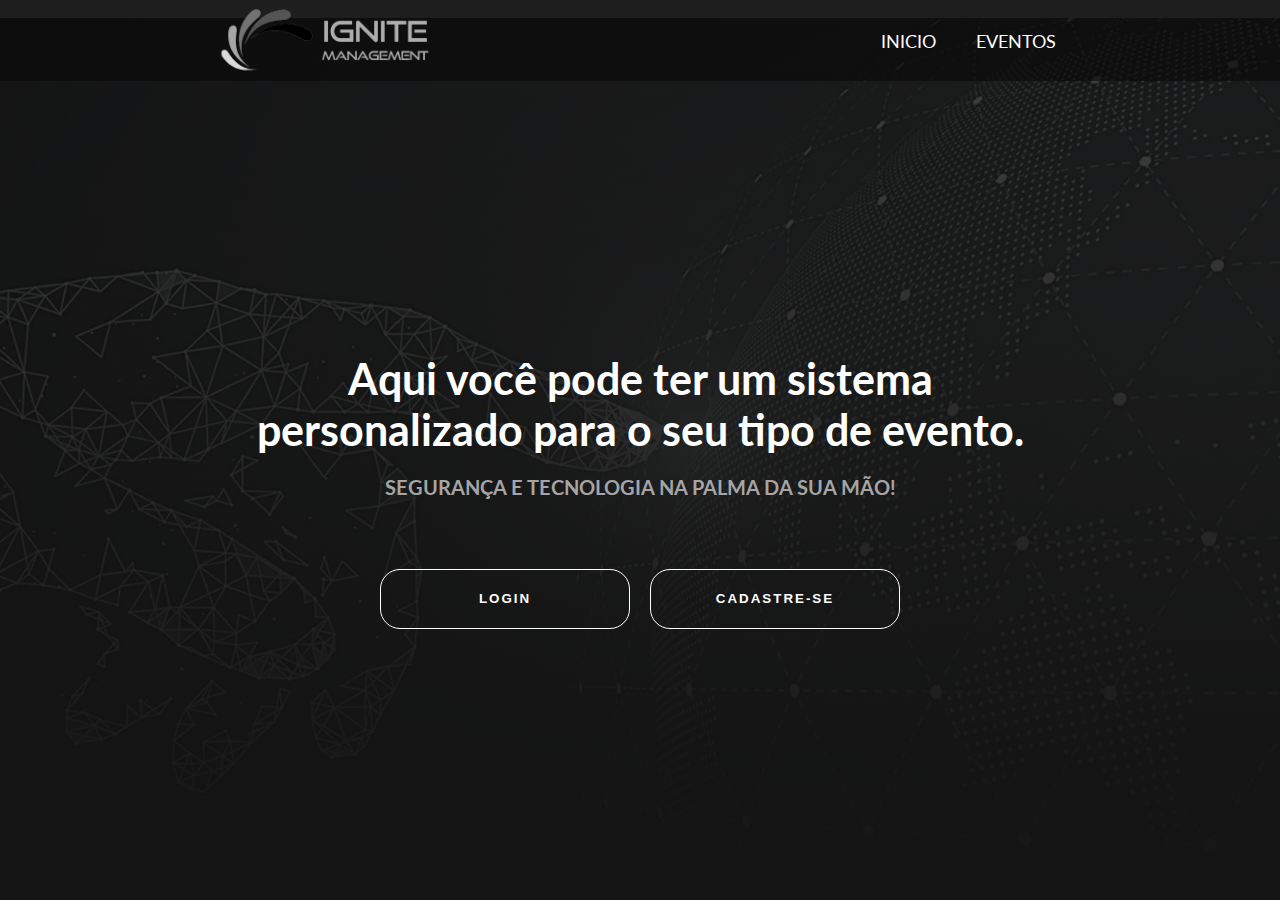
<file: index.html>
<!DOCTYPE html>
<html lang="pt-br">

<head>
    <meta charset="UTF-8">
    <meta http-equiv="X-UA-Compatible" content="IE=edge">
    <meta name="viewport" content="width=device-width, initial-scale=1.0">
    <title>Ignite Eventos</title>
    <link rel="stylesheet" href="Styles/menu_geral.css">
    <link rel="stylesheet" href="Styles/style_index.css">
</head>

<body>
    <header>
        <div class="menu-content">
            <a href="index.html"><img src="Image/1-removebg-preview.png"></a>
            <nav class="header-menu">
                <ul class="list-itens">
                    <li><a href="index.html">Inicio</a></li>
                    <li><a href="eventos.html">Eventos</a></li>
                </ul>
            </nav>
        </div>
    </header>

    <main>
        <div class="main-content">
            <h1 class="texto-principal">Aqui você pode ter um sistema personalizado para o seu tipo de evento.</h1>
            <h2 class="segundo-texto">Segurança e Tecnologia na palma da sua mão!</h2>

            <div class="btns">
                <button onclick="telaLogin()" class="jaTemConta">Login</button>
                <button onclick="telaCadastro()" class="criarConta">Cadastre-se</button>
            </div>
        </div>
    </main>

    <script src="JavaScript/index.js"></script>
</body>

</html>
</file>
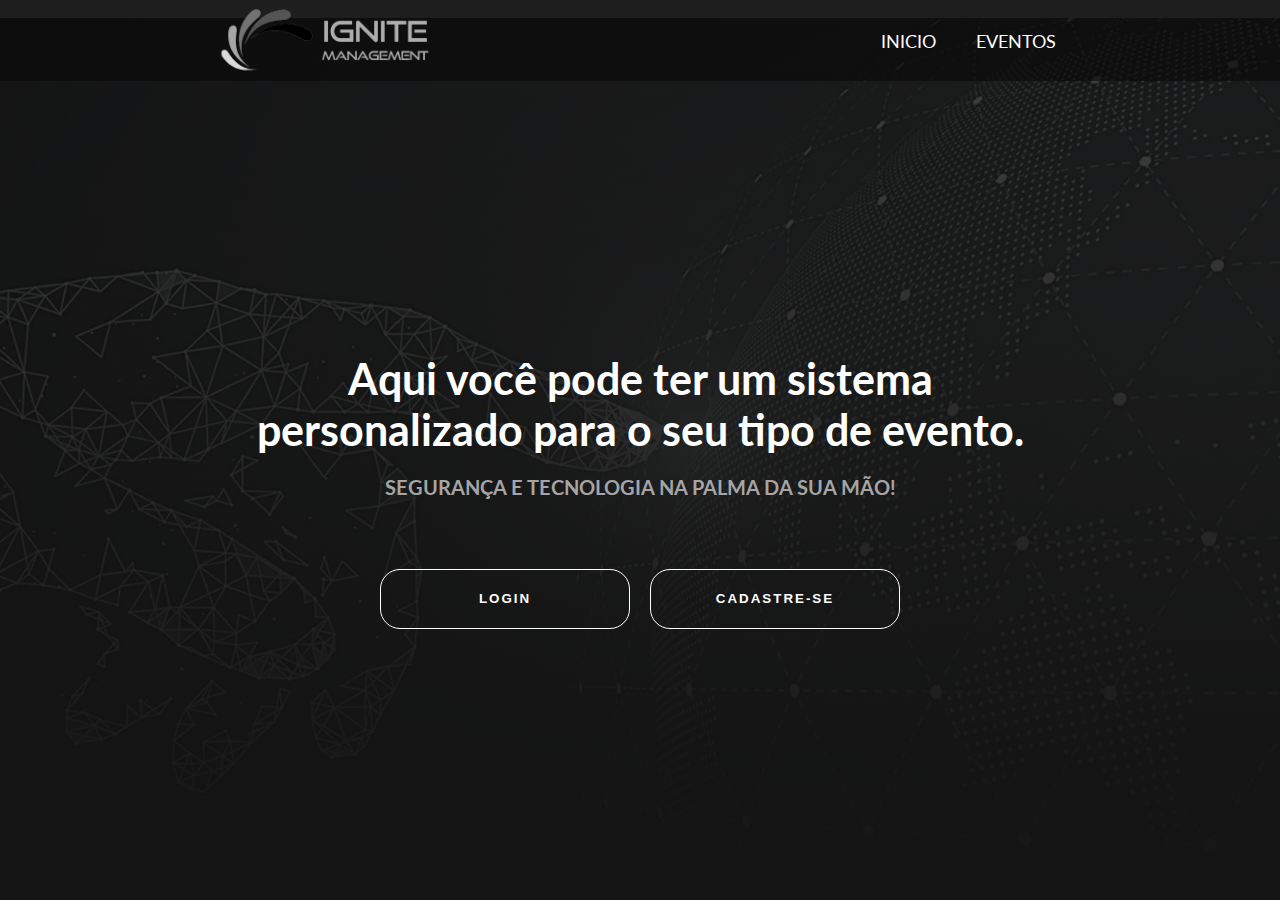
<file: Projeto_Primeiro_Semestre/index.html>
<!DOCTYPE html>
<html lang="pt-br">

<head>
    <meta charset="UTF-8">
    <meta http-equiv="X-UA-Compatible" content="IE=edge">
    <meta name="viewport" content="width=device-width, initial-scale=1.0">
    <title>Ignite</title>
    <link rel="stylesheet" href="Styles/menu_geral.css">
    <link rel="stylesheet" href="Styles/style_index.css">
</head>

<body>
    <header>
        <div class="menu-content">
            <a href="index.html"><img src="Image/1-removebg-preview.png"></a>
            <nav class="header-menu">
                <ul class="list-itens">
                    <li><a href="index.html">Inicio</a></li>
                    <li><a href="eventos.html">Eventos</a></li>
                </ul>
            </nav>
        </div>
    </header>

    <main>
        <div class="main-content">
            <h1 class="texto-principal">Aqui você pode ter um sistema personalizado para o seu tipo de evento.</h1>
            <h2 class="segundo-texto">Segurança e Tecnologia na palma da sua mão!</h2>

            <div class="btns">
                <button onclick="telaLogin()" class="jaTemConta">Login</button>
                <button onclick="telaCadastro()" class="criarConta">Cadastre-se</button>
            </div>
        </div>
    </main>

    <script src="JavaScript/index.js"></script>
</body>

</html>
</file>
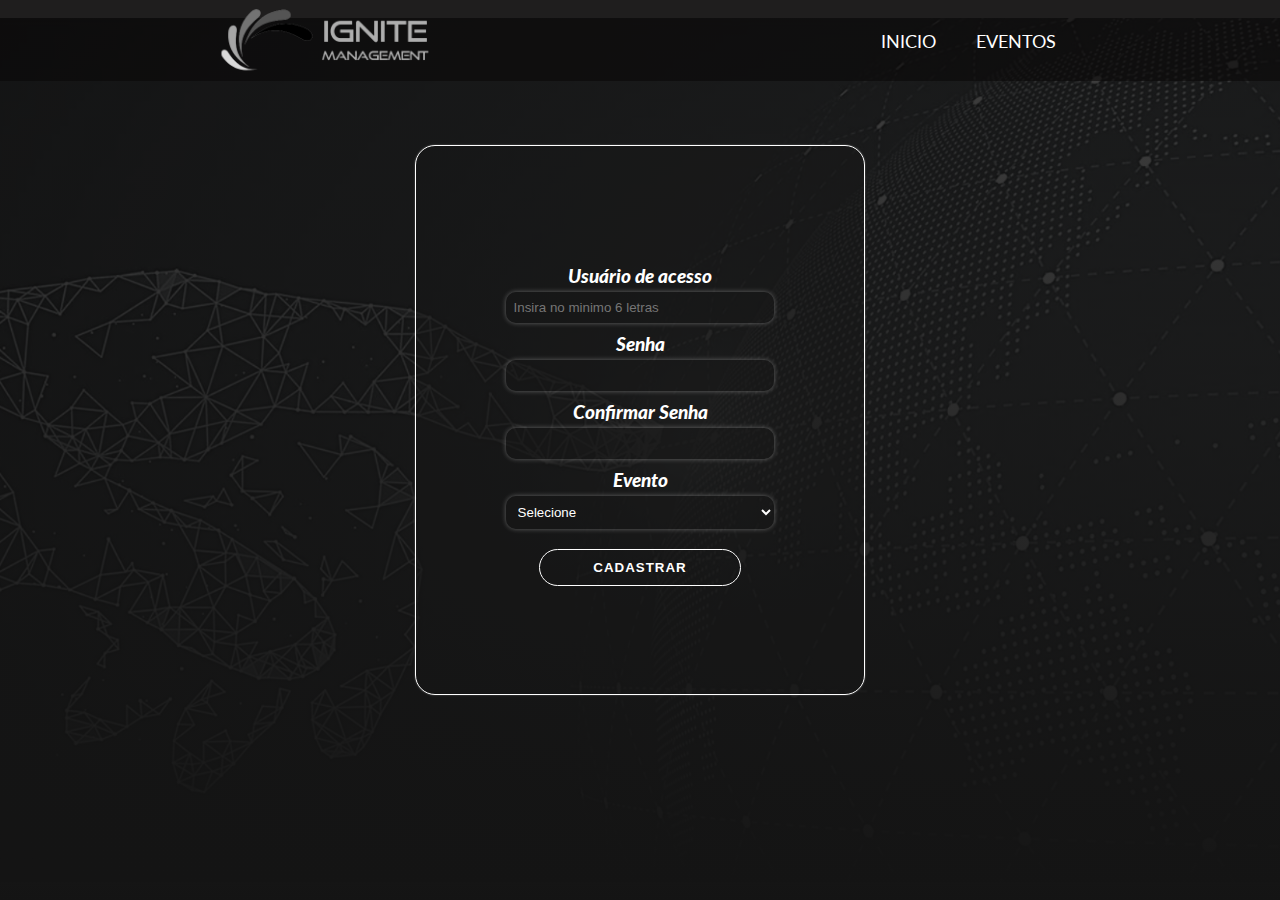
<file: cadastro.html>
<!DOCTYPE html>
<html lang="pt-br">

<head>
    <meta charset="UTF-8">
    <meta http-equiv="X-UA-Compatible" content="IE=edge">
    <meta name="viewport" content="width=device-width, initial-scale=1.0">
    <title>Cadastro Eventos Ignite</title>
    <link rel="stylesheet" href="Styles/menu_geral.css">
    <link rel="stylesheet" href="Styles/style_cadastro.css">
</head>

<body>
    <header>
        <div class="menu-content">
            <a href="index.html"><img src="Image/1-removebg-preview.png"></a>
            <nav class="header-menu">
                <ul class="list-itens">
                    <li><a href="index.html">Inicio</a></li>
                    <li><a href="eventos.html">Eventos</a></li>
                </ul>
            </nav>
        </div>
    </header>

    <main class="main">
        <form>
            <div class="main-login">
                <div class="formulario">
                    <label for="usuario" id="labelUsuario">Usuário de acesso</label>
                    <input type="text" name="usuario" id="usuario" placeholder="Insira no minimo 6 letras">
                
                    <label for="senha" id="labelSenha">Senha</label>
                    <input type="password" name="senha" id="senha">
                
                    <label for="senhaConfirm" id="labelSenhaConfirm">Confirmar Senha</label>
                    <input type="password" name="senha" id="senhaConfirm">

                    <label for="eventos">Evento</label>
                    <select id="select_evento">
                        <option value="0">Selecione</option>
                        <option value="2020" disabled>JIUDesc 2019</option>
                        <option value="2021" disabled>RD Summit 2021</option>
                        <option value="2022">JIUDesc 2022</option>
                    </select>
                    <button onclick="cadastrar()">Cadastrar</button>
                </div>
            </div>
        </form>
    </main>

    <script src="JavaScript/Eventos.js"></script>
    <script src="JavaScript/cadastro.js"></script>
</body>

</html>
</file>
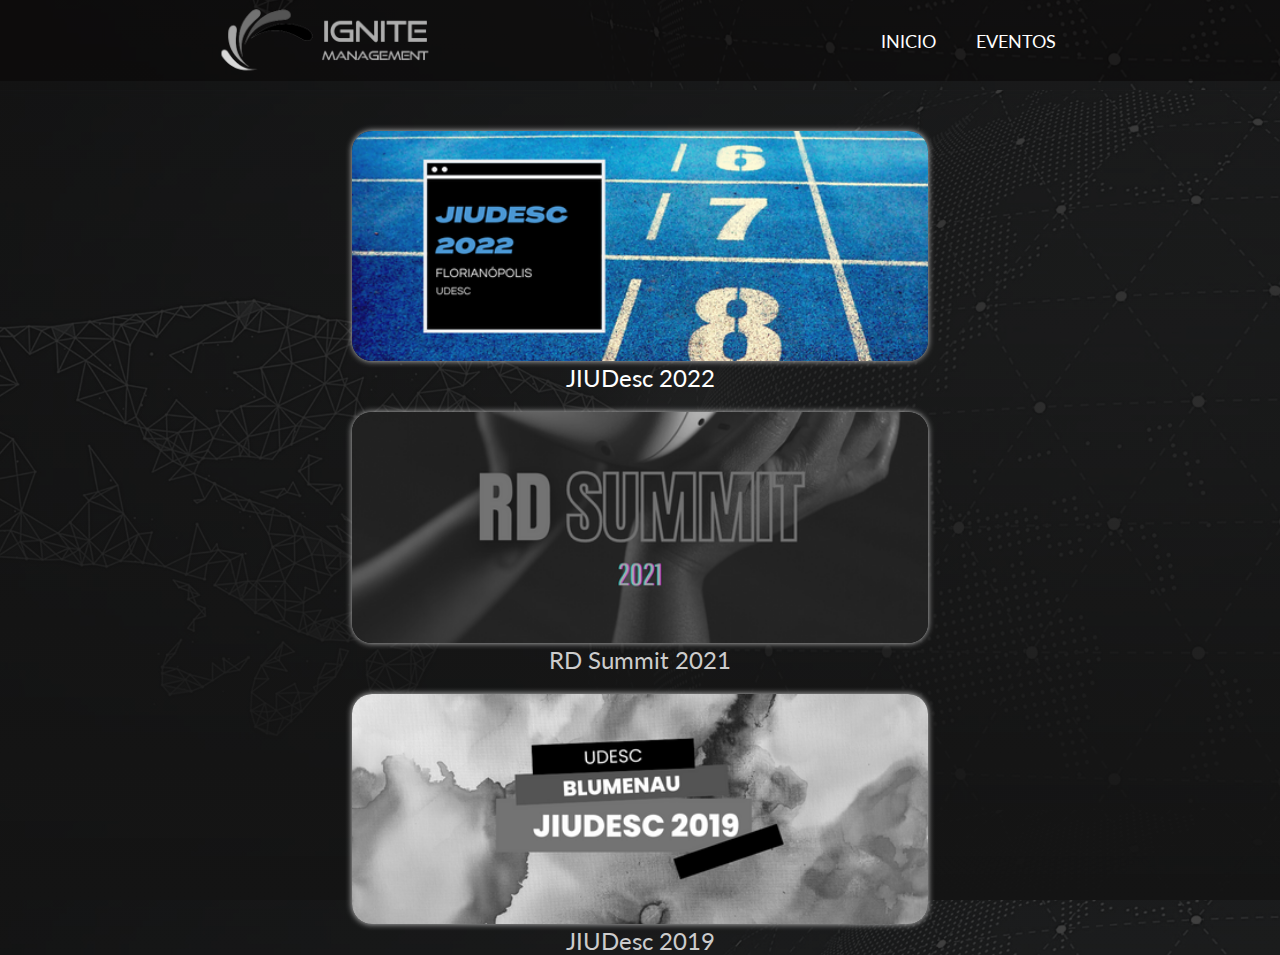
<file: eventos.html>
<!DOCTYPE html>
<html lang="en">
<head>
    <meta charset="UTF-8">
    <meta http-equiv="X-UA-Compatible" content="IE=edge">
    <meta name="viewport" content="width=device-width, initial-scale=1.0">
    <title>Eventos Ignite</title>
    <link rel="stylesheet" href="Styles/menu_geral.css">
    <link rel="stylesheet" href="Styles/eventos.css">
</head>
<body>
    <header>
        <div class="menu-content">
            <a href="index.html"><img src="Image/1-removebg-preview.png"></a>
            <nav class="header-menu">
                <ul class="list-itens">
                    <li><a href="index.html">Inicio</a></li>
                    <li><a href="eventos.html">Eventos</a></li>
                </ul>
            </nav>
        </div>
    </header>

    <main>
        <div class="content-banners">
            <div class="content-img">
                <a href="login.html"><img src="Image/banner 3.png"></a>
                <p>JIUDesc 2022</p> <!-- Texto p/ imagem do banner -->
            </div>
            <div class="content-img">
                <img src="Image/banner 2.png" class="banner2">
                <p style="color: #CCC;">RD Summit 2021</p> <!-- Texto p/ imagem do banner -->
            </div>
            <div class="content-img">
                <img src="Image/banner 1.png" class="banner1">
                <p style="color: #CCC;">JIUDesc 2019</p> <!-- Texto p/ imagem do banner -->
            </div>
        </div>
    </main>
</body>
</html>
</file>
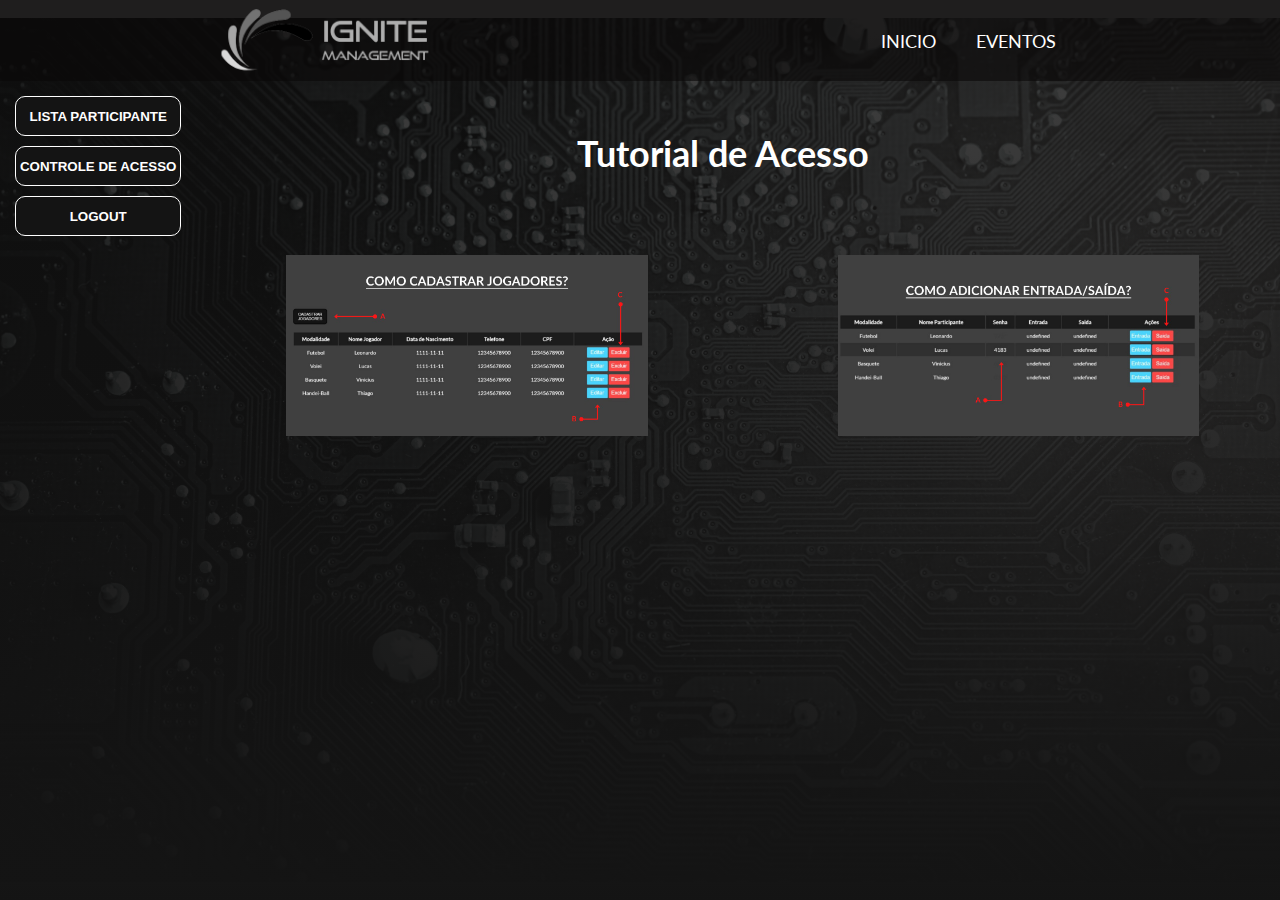
<file: logado.html>
<!DOCTYPE html>
<html lang="pt-br">
<head>
    <meta charset="UTF-8">
    <meta http-equiv="X-UA-Compatible" content="IE=edge">
    <meta name="viewport" content="width=device-width, initial-scale=1.0">
    <title>Dashboard</title>
    <link rel="stylesheet" href="Styles/menu_geral.css">
    <link rel="stylesheet" href="Styles/style_logado.css">
</head>
<body>
    <header>
        <div class="menu-content">
            <a href="index.html"><img src="Image/1-removebg-preview.png"></a>
            <nav class="header-menu">
                <ul class="list-itens">
                    <li><a href="index.html">Inicio</a></li>
                    <li><a href="eventos.html">Eventos</a></li>
                </ul>
            </nav>
        </div>
    </header>

    
    <div class="menu">
        <button id="ver_jogadores">Lista Participante</button>
        <button id="acesso_evento">Controle de Acesso</button>
        <button onclick="sairPerfil()">Logout</button>
    </div>
    
    <h1>Tutorial de Acesso</h1>

    <div class="tutorial-logado">
        <div class="imgTutorial">
            <img src="Image/tela-tutorial.jpeg">
            <img src="Image/tela-tutorial2.jpeg">
        </div>

    <script src="JavaScript/dassboard_logado.js"></script>
</body>
</html>
</file>
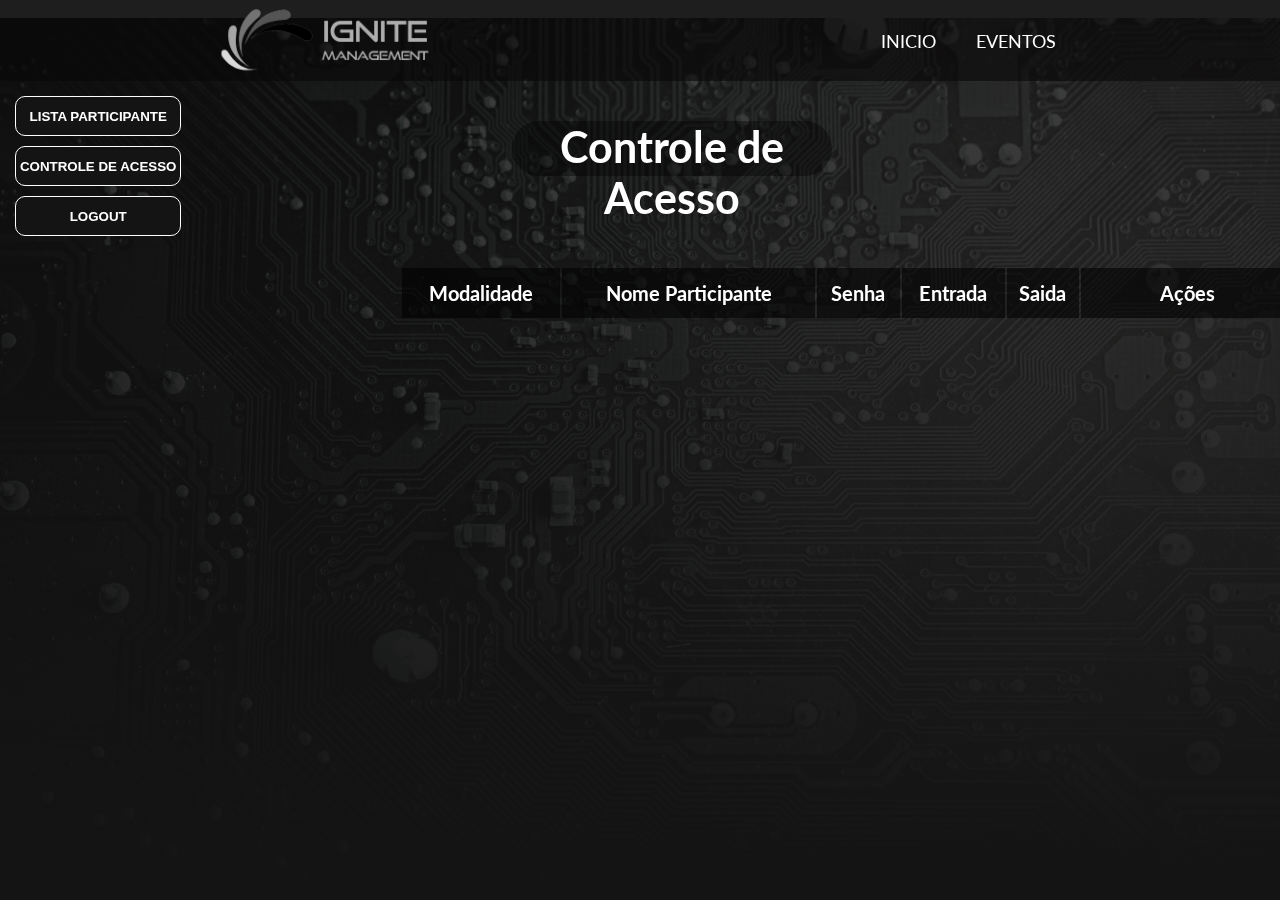
<file: logado_acessoEvento.html>
<!DOCTYPE html>
<html lang="en">
<head>
    <meta charset="UTF-8">
    <meta http-equiv="X-UA-Compatible" content="IE=edge">
    <meta name="viewport" content="width=device-width, initial-scale=1.0">
    <title>Dashboard - Acesso ao Evento</title>
    <link rel="stylesheet" href="Styles/menu_geral.css">
    <link rel="stylesheet" href="Styles/logado_acessoEvento.css">
</head>
<body>

    <header>
        <div class="menu-content">
            <a href="index.html"><img src="Image/1-removebg-preview.png"></a>
            <nav class="header-menu">
                <ul class="list-itens">
                    <li><a href="index.html">Inicio</a></li>
                    <li><a href="eventos.html">Eventos</a></li>
                </ul>
            </nav>
        </div>
    </header>

    <div class="menu">
        <button id="ver_jogadores">Lista Participante</button>
        <button id="cadastrar_digital">Controle de Acesso</button>
        <button onclick="sairPerfil()">Logout</button>
    </div>

    <h1>Controle de Acesso</h1>

    <div class="content-header">
        <table class="records" id="tabelaJogadores">
            <thead>
                <tr>
                    <th>Modalidade</th>
                    <th>Nome Participante</th>
                    <th>Senha</th>
                    <th>Entrada</th>
                    <th>Saida</th>
                    <th>Ações</th>
                </tr>
            </thead>
            <tbody  id="lista_content">
            
            </tbody>    
        </table>
    </div>

    <div class="modal" id="modal">
        <div class="modal-content">
            <header class="modal-header">
                <h2>Informe a Senha</h2>
                <span class="modal-close" id="modalClose">&#10006</span>
            </header>
            <form id="form" class="modal-form">
                <input type="password" id="password-acesso" placeholder="Informe a Senha de 4 Digitos">
            </form>
            <footer class="modal-footer">
                <button id="botao-confirmar" class="botao-confirmar">Confirmar</button>
                <button id="botao-cancelar" class="botao-cancelar">Cancelar</button>
            </footer>
        </div>
    </div>

    <div class="modal" id="modal-2">
        <div class="modal-content">
            <header class="modal-header">
                <h2>Informe a Senha</h2>
                <span class="modal-close" id="modalClose-2">&#10006</span>
            </header>
            <form id="form-2" class="modal-form">
                <input type="password" id="password-acesso-2" placeholder="Informe a Senha de 4 Digitos">
            </form>
            <footer class="modal-footer">
                <button id="botao-confirmar-2" class="botao-confirmar">Confirmar</button>
                <button id="botao-cancelar-2" class="botao-cancelar">Cancelar</button>
            </footer>
        </div>
    </div>

    <script src="JavaScript/dassboard_logado.js"></script>
    <script src="JavaScript/acesso_ao_evento.js"></script>
</body>
</html>
</file>
<file: Styles/menu_geral.css>
@import url('https://fonts.googleapis.com/css2?family=Dancing+Script&family=Lato:wght@400;700&display=swap');
/* Zerando o CSS */

* {
    margin: 0;
    padding: 0;
    box-sizing: border-box;
}

/* Fundo da tela*/

html {
    width: 100%;
    height: 100%;
    font-size: 62.5%;
    color: black;
    font-family: 'Lato', sans-serif;
}

body {
    color: #FFFFFF;
}

/* Menu - Header e NavBar*/

header {
    width: 100%;
    height: 9vh;
    background-color: rgba(10, 9, 9, 0.603);
}

.menu-content {
    text-transform: uppercase;
    height: 100%;
    display: flex;
    justify-content: space-around;
    align-items: center;
    font-size: 1.8rem;

}

.menu-content > a {
    text-decoration: none;
    color: #FFFFFF;
    font-size: 18pt;
}

.menu-content > a > img {
    width: 240px;
}

.menu-content .list-itens {
    display: flex;
    list-style: none;
    gap: 10px;
}

/* Links do menu */
.menu-content .list-itens a {
    text-decoration: none;
    color: white;
    padding: 1.5rem;
    /* Fazer o efeito em baixo do link */
    transform: 1ms ease-in;
    position: relative;
}

.menu-content .list-itens a:before {
    content: '';
    position: absolute;
    bottom: 0;
    left: 0;
    width: 0px;
    height: 1px;
    background-color: rgba(255, 255, 255, 0.336);
    transition: all 0.5s ease;
}

.menu-content .list-itens a:hover:before {
    width: 100%;
}


.menu {
    margin-top: 15px;
    width: 13%;
    height: 100%;
    float: left;
    display: flex;
    flex-direction: column;
    gap: 10px;
}

.menu button {
    font-weight: 600;
    cursor: pointer;
    border: none;
    width: 100%;
    height: 40px;
    color: white;
    background-color: rgba(20, 20, 20, 1);
    text-transform: uppercase;
    border-radius: 10px;
    border: 1px solid white;
    margin-left: 15px;
}

.menu button:hover {
    background-color: rgb(100, 100, 100);
    color: white;
}
</file>
<file: Styles/style_index.css>
html {
    background-image: linear-gradient(rgba(17, 17, 17, 0.8), rgba(20, 20, 20, 1)), url(/Image/3.png);
    background-repeat: no-repeat;
    background-size: 120%;
    background-position: center;
}

/* Centro (content) conteudo principal */

main {
    /* 93 pois o header usa 7 */
    height: 91vh;
    display: flex;
    justify-content: center;
    align-items: center;
}

.main-content {
    display: flex;
    flex-direction: column;
    justify-content: center;
}

/* Textos Principais*/

.texto-principal {
    width: 850px;
    font-size: 32pt;
    margin-bottom: 2rem;
    text-align: center;

}

.segundo-texto {
    margin-bottom: 7rem;
    font-size: 20px;
    color: rgb(165, 165, 165);
    text-transform: uppercase;
    text-align: center;
}

/* BOTOES */

.btns {
    display: flex;
    justify-content: center;
    gap: 20px;
}

.btns button {
    width: 250px;
    height: 60px;
    cursor: pointer;
    color: white;
    border: 1px solid white;
    text-transform: uppercase;
    background-color: transparent;
    font-weight: bold;
    letter-spacing: 2px;
    /* relativo para o efeito BEFORE */
    position: relative;
    transition: 1.5s;
    border-radius: 20px;
}

.btns button:before {
    content: '';
    border-radius: 20px;
    bottom: 0;
    left: 0;
    position: absolute;
    width: 0%;
    height: 60px;
    background-color: rgb(61, 61, 61);
    z-index: -1;
    transform: 1s;
}

.btns button:hover:before {
    width: 100%;
}
</file>
<file: Projeto_Primeiro_Semestre/Styles/menu_geral.css>
@import url('https://fonts.googleapis.com/css2?family=Dancing+Script&family=Lato:wght@400;700&display=swap');
/* Zerando o CSS */

* {
    margin: 0;
    padding: 0;
    box-sizing: border-box;
}

/* Fundo da tela*/

html {
    width: 100%;
    height: 100%;
    font-size: 62.5%;
    color: black;
    font-family: 'Lato', sans-serif;
}

body {
    color: #FFFFFF;
}

/* Menu - Header e NavBar*/

header {
    width: 100%;
    height: 9vh;
    background-color: rgba(10, 9, 9, 0.603);
}

.menu-content {
    text-transform: uppercase;
    height: 100%;
    display: flex;
    justify-content: space-around;
    align-items: center;
    font-size: 1.8rem;

}

.menu-content > a {
    text-decoration: none;
    color: #FFFFFF;
    font-size: 18pt;
}

.menu-content > a > img {
    width: 240px;
}

.menu-content .list-itens {
    display: flex;
    list-style: none;
    gap: 10px;
}

/* Links do menu */
.menu-content .list-itens a {
    text-decoration: none;
    color: white;
    padding: 1.5rem;
    /* Fazer o efeito em baixo do link */
    transform: 1ms ease-in;
    position: relative;
}

.menu-content .list-itens a:before {
    content: '';
    position: absolute;
    bottom: 0;
    left: 0;
    width: 0px;
    height: 1px;
    background-color: rgba(255, 255, 255, 0.336);
    transition: all 0.5s ease;
}

.menu-content .list-itens a:hover:before {
    width: 100%;
}


.menu {
    margin-top: 15px;
    width: 13%;
    height: 100%;
    float: left;
    display: flex;
    flex-direction: column;
    gap: 10px;
}

.menu button {
    font-weight: 600;
    cursor: pointer;
    border: none;
    width: 100%;
    height: 40px;
    color: white;
    background-color: rgba(20, 20, 20, 1);
    text-transform: uppercase;
    border-radius: 10px;
    border: 1px solid white;
    margin-left: 15px;
}

.menu button:hover {
    background-color: rgb(100, 100, 100);
    color: white;
}
</file>
<file: Projeto_Primeiro_Semestre/Styles/style_index.css>
html {
    background-image: linear-gradient(rgba(17, 17, 17, 0.8), rgba(20, 20, 20, 1)), url(/Image/3.png);
    background-repeat: no-repeat;
    background-size: 120%;
    background-position: center;
}

/* Centro (content) conteudo principal */

main {
    /* 93 pois o header usa 7 */
    height: 91vh;
    display: flex;
    justify-content: center;
    align-items: center;
}

.main-content {
    display: flex;
    flex-direction: column;
    justify-content: center;
}

/* Textos Principais*/

.texto-principal {
    width: 850px;
    font-size: 32pt;
    margin-bottom: 2rem;
    text-align: center;

}

.segundo-texto {
    margin-bottom: 7rem;
    font-size: 20px;
    color: rgb(165, 165, 165);
    text-transform: uppercase;
    text-align: center;
}

/* BOTOES */

.btns {
    display: flex;
    justify-content: center;
    gap: 20px;
}

.btns button {
    width: 250px;
    height: 60px;
    cursor: pointer;
    color: white;
    border: 1px solid white;
    text-transform: uppercase;
    background-color: transparent;
    font-weight: bold;
    letter-spacing: 2px;
    /* relativo para o efeito BEFORE */
    position: relative;
    transition: 1.5s;
    border-radius: 20px;
}

.btns button:before {
    content: '';
    border-radius: 20px;
    bottom: 0;
    left: 0;
    position: absolute;
    width: 0%;
    height: 60px;
    background-color: rgb(61, 61, 61);
    z-index: -1;
    transform: 1s;
}

.btns button:hover:before {
    width: 100%;
}
</file>
<file: Styles/style_cadastro.css>
html {
    background-image: linear-gradient(rgba(17, 17, 17, 0.8), rgba(20, 20, 20, 1)), url(/Image/3.png);
    background-repeat: no-repeat;
    background-size: 120%;
    background-position: center;
}

/* Formulário */

.formulario {
    margin: auto;
    margin-top: 5%;
    width: 450px; 
    height: 550px; 
    border: 1px solid white;
    display: flex; 
    flex-direction: column;
    justify-content: center;
    align-items: center;
    background: rgba(22, 22, 22, 0.4);
    border-radius: 20px;
    box-shadow: 0px 0px 2px rgba(255, 255, 255, 0.336);
}

.formulario > label {
    color: white;
    font-size: 14pt;
    font-weight: 1000;
    font-style: italic;
    margin-top: 10px;
    margin-bottom: 5px;
}

.formulario > input {
    width: 60%;
    border: none;
    border-radius: 10px;
    padding: 8px;
    background: rgba(22, 22, 22, 0.4);
    color: white;
    box-shadow: 0px 0px 5px rgba(255, 255, 255, 0.336);
    outline: none;
}

.formulario > input:focus {
    transform: scale(1.10);
}

.formulario > select {
    width: 60%;
    padding: 8px;
    border: none;
    border-radius: 10px;
    background: rgba(22, 22, 22, 0.4);
    color: #FFFFFF;
    box-shadow: 0px 0px 5px rgba(255, 255, 255, 0.336);
    outline: none;
}

.formulario > select > option {
    background-color: white;
    color: black;
}

.formulario > select:focus {
    transform: scale(1.10);
}

.formulario > button {
    cursor: pointer;
    color: white;
    border: 1px solid white;
    text-transform: uppercase;
    background-color: transparent;
    font-weight: bold;
    letter-spacing: 1px;
    border-radius: 20px;
    width: 45%;
    margin-top: 20px;
    padding: 10px;
}

.formulario > button:hover {
    background-color: rgb(61, 61, 61);
}
</file>
<file: Styles/eventos.css>
html {
    background-image: linear-gradient(rgba(17, 17, 17, 0.8), rgba(20, 20, 20, 1)), url(/Image/3.png);
    background-repeat: none;
    background-size: 100%;
    background-position: center;
}

.content-banners {
    display: flex;
    flex-direction: column;
    justify-content: center;
    align-items: center;

    padding-top: 50px;
    gap: 20px;
}

.content-img > img,
.content-img > a > img {
    width: 45vw;
    border: none;
    border-radius: 20px;
    box-shadow: 0px 0px 6px #CCC;
}

.content-img > p {
    font-size: 24px;
    text-align: center;
}

.banner1,
.banner2 {
    cursor: not-allowed;
}
</file>
<file: Styles/style_logado.css>
html {
    background-image: linear-gradient(rgba(17, 17, 17, 0.8), rgba(20, 20, 20, 1)), url(/Image/1.png);
    background-repeat: no-repeat;
    background-size: 120%;
    background-position: center;
}

.menu {
    width: 13%;
    height: 100%;
    float: left;
    display: flex;
    flex-direction: column;
    gap: 10px;
}

.imgTutorial{
    display: flex;
    flex-direction: row;
}

h1{
    text-align: center;
    margin-top: 50px;
    font-size: 36px;
}

.imgTutorial img{
    display: flex;
    width: 45%;
    padding: 0 70px;
    margin-left: 50px;
    margin-top: 50px;
}

.menu button {
    cursor: pointer;
    border: none;
    width: 100%;
    height: 40px;
    border: 1px solid white;
}

.tutorial-logado {
    display: flex;
    flex-direction: column;
    justify-content: center;
    align-items: center;
    margin-top: 30px;
}

.tutorial-logado > img {
    width: 35vw;
    margin-left: -800px;
}
</file>
<file: Styles/logado_acessoEvento.css>
html {
    background-image: linear-gradient(rgba(17, 17, 17, 0.8), rgba(20, 20, 20, 1)), url(/Image/1.png);
    background-repeat: no-repeat;
    background-size: 120%;
    background-position: center;
}

/* Inicio Tabela */

.records{
    font-family: 'Lato', sans-serif;
    width: 70%;
    user-select: none;
    margin-left: 400px;
    text-align: left;
    margin-top: 30px;
}

.records th{
    height: 50px;
    background-color: #00000090;
    font-size: 2rem;  
    text-align: center;
}

.records td{
    height: 50px;
    font-size: 2rem;
    text-align: center;
}

.records th:last-child,
.records td:last-child{
    padding: 0;
    min-width: 140px;
    text-align: center;
}

.records tr:hover{
    background-color: #00000040;
}

/* Fim Tabela */


/* Inicio Modal */

.modal {
    font-family: 'Lato', sans-serif;
    position: fixed;
    top: 0;
    left: 0;
    width: 100%;
    height: 100%;
    background-color: #00000090;
    opacity: 0;
    z-index: -1;
}

.modal.active {
    opacity: 1;
    z-index: 1;
}

.modal-content {
    display: flex;
    flex-direction: column;
    gap: 20px;
    width: 40vw;
    height: 12vw;
    margin: 15vh auto;
    padding-bottom: 20px;
    background-color: #CCC;
    box-shadow: 1px 1px 10px black;
    border-radius: 10px;
}

.modal-header {
    display: flex;
    position: relative;
    justify-content: center;
    height: 60px;
    line-height: 60px;
    font-size: 1.8rem;
    background-color: rgba(8, 8, 8, 0.89);
    color: white;
}

.modal-close {
    position: absolute;
    right: 0;
    display: block;
    width: 60px;
    height: 60px;
    text-align: center;
    user-select: none;
    cursor: pointer;
}

.modal-close:hover {
    background-color: #ff4949;
    color: white;
}

.modal-form {
    display: flex;
    justify-content: center;

    margin-top: 20px;
}

.modal-form > input {
    width: 15vw;
    height: 4vh;

    outline: none;
    border: none;
    border-radius: 20px;

    text-align: center;
    font-size: 16px;
}

.modal-form > input::placeholder {
    color: black;
}

.modal-footer {
    background-color: inherit;
    text-align: right;
    padding: 0 20px;
}

.modal-footer button {
    margin-top: -5px;
    width: 10vw;
    height: 4vh;
    cursor: pointer;
    outline: none;
    border: 1px solid black;
    border-radius: 10px;
    font-weight: 700;
    margin-top: 10px;
}

.botao-confirmar {
    background-color: #13CE66;
    margin-right: 10px;
}

.botao-confirmar:hover {
    background-color: #2DA563;
}

.botao-cancelar {
    background-color: #FF4949;
}

.botao-cancelar:hover {
    background-color: #BB4E4E;
}

@media (max-width:480px) {
    .modal {
        top: 100%;
        transition: all 1s ease;
    }

    .modal.active {
        top: 0;
    }

    .modal-content {
        margin: 0;
        width: 100%;
        position: fixed;
    }

    .modal-field {
        width: 100%;
    }
}

/* Fim Modal */


/* Inicio botao linhas */

.botao-saida{
    border-style: none;
    height: 40px;
    background-color: #ff4949;
    color: white;
    font-size: 2rem;
    border-radius: 3px;
    cursor: pointer;
    width: 80px;
}

.botao-saida:hover {
    background-color: #b14c4c;
}

.botao-entrada{
    border-style: none;
    height: 40px;
    background-color: #49d5ff;
    color: white;
    font-size: 2rem;
    border-radius: 3px;
    cursor: pointer;
    width: 80px;
}

.botao-entrada:hover {
    background-color: #4f8da0;
}

/* Fim botao linhas */



/* Inicio Principal */

.content-header {
    width: 100vw;
    display: flex;
    flex-direction: column;
    font-family: 'Lato', sans-serif;
}

h1 {
    font-family: 'Lato', sans-serif;
    font-size: 32pt;
    margin-left: 40%;
    margin-top: 40px;
    width: 25vw;
    height: 55px;
    text-align: center;
    background-color: #00000060;
    border-radius: 40px;
}

/* Fim Principal */


.senha-acesso {
    color: rgba(20, 20, 20, 0.1);
}

.senha-acesso:hover {
    color: #FFF;
}
</file>
